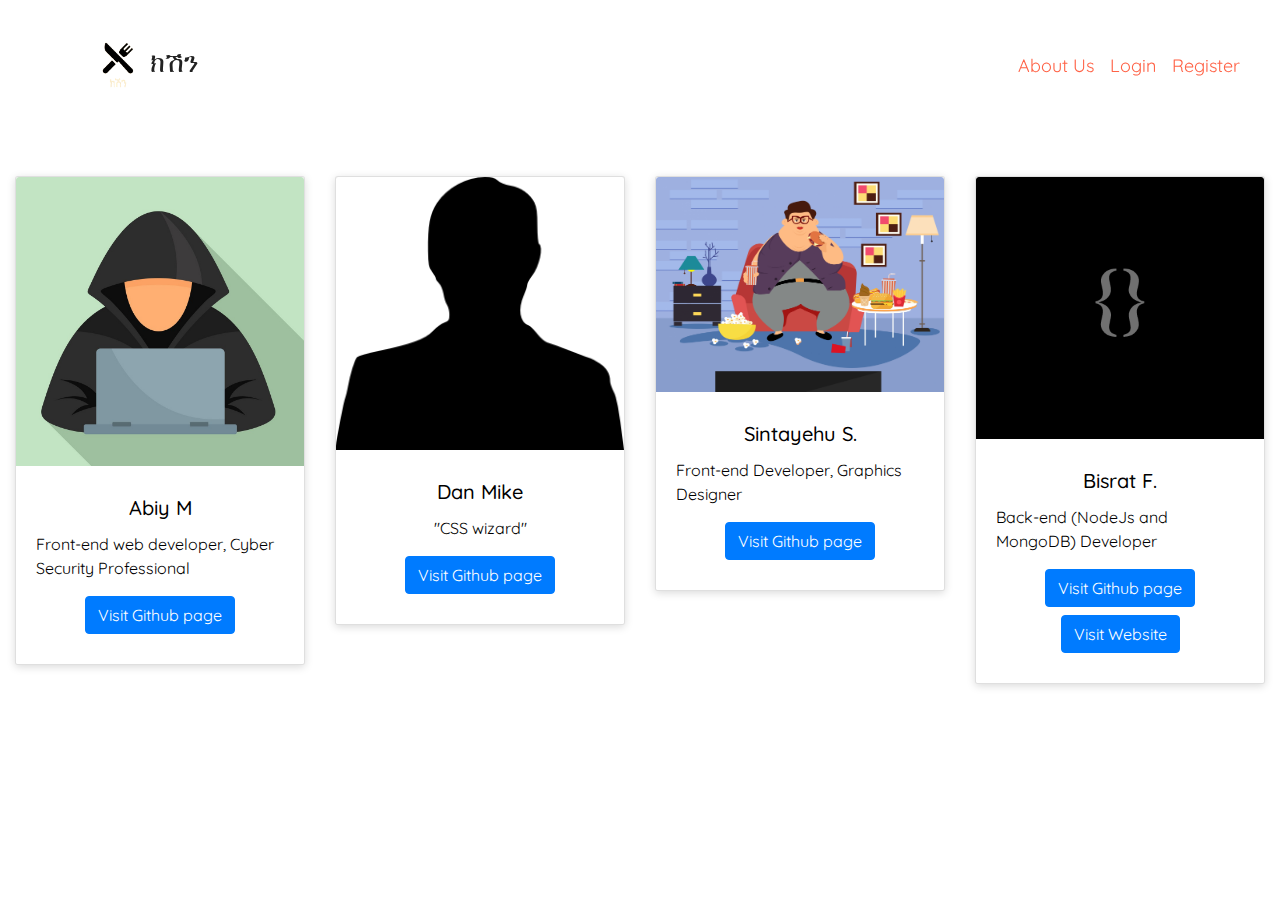
<file: meetTheTeam.html>
<!DOCTYPE html>
<html>

<head>
    <meta charset="utf-8">
    <meta name="viewport" content="width=device-width, initial-scale=1.0">
    <title>Keshen | Meet The Team</title>
    <link rel="shortcut icon" href="assets/img/icon.ico" type="image/x-icon">
    <link rel="stylesheet" href="https://cdn.jsdelivr.net/npm/bootstrap@4.6.0/dist/css/bootstrap.min.css"
        integrity="sha384-B0vP5xmATw1+K9KRQjQERJvTumQW0nPEzvF6L/Z6nronJ3oUOFUFpCjEUQouq2+l" crossorigin="anonymous">

    <link rel="stylesheet" href="assets/css/bootstrap.min.css">
    <link rel="stylesheet" href="./assets/css/recipe.css">
    <link rel="stylesheet" href="assets/css/style.css">

</head>

<body>
    <center>
        <nav class="navbar fixed-top sticky-top navbar-expand-lg bg-transparent w-100 d-flex justify-content-between text-dark my-4"
            id="navTag" style="top: 0;">
            <div class="container-fluid" id="fluidContain">
                <a class="navbar-brand" href="index.html" id="keshenLink"><img src="assets/img/logo.png" class="my-logo"
                        alt="#" />ክሽን</a>
                <button class="navbar-toggler" type="button" data-toggle="collapse" data-target="#nav-links"
                    aria-controls="navbarSupportedContent" aria-expanded="false" aria-label="Toggle navigation">
                    <span class="navbar-toggler-icon d-flex justify-content-center"><i class="fa fa-bars"
                            aria-hidden="true"></i></span>
                </button>
                <div class="collapse navbar-collapse text-capitalize ml-5" id="nav-links">
                    <ul class="navbar-nav w-100 d-flex justify-content-end mr-3">

                        <li class="nav-item">
                            <a class="nav-link color-tomato " href="aboutUs.html" id="links">About Us</a>
                        </li>
                        <li class="nav-item">
                            <a class="nav-link color-tomato " href="login.html" id="links">Login</a>
                        </li>
                        <li class="nav-item">
                            <a class="nav-link color-tomato " href="register.html" id="links">Register</a>
                        </li>

                    </ul>
                </div>
            </div>
        </nav>
    </center>






    <div class=" container-fluid d-flex justify-content-center margin-top-10 meet-div">

        <div class="row mt-5">

            <div class="col-md-3 col-12">
                <div class="card meet-cards">
                    <img src="assets/img/Abiy's Silhouette.jpg" class="card-img-top" alt="...">
                    <div class="card-body">
                        <h5 class="card-title">Abiy M</h5>
                        <p class="card-text">Front-end web developer, Cyber Security Professional</p>
                        <a href="https://github.com/AbiyM1" target="_blank" class="btn btn-primary"> Visit Github page
                        </a>
                    </div>
                </div>
            </div>


            <div class="col-md-3 col-12">
                <div class="card meet-cards">
                    <img src="assets/img/Dans' Silhouette.png" class="card-img-top" alt="...">
                    <div class="card-body">
                        <h5 class="card-title">Dan Mike</h5>
                        <p class="card-text">"CSS wizard"</p>
                        <a href="https://github.com/DanMike1" target="_blank" class="btn btn-primary"> Visit Github page
                        </a>
                    </div>
                </div>
            </div>


            <div class="col-md-3 col-12">
                <div class="card meet-cards" id="fat-div">
                    <img src="assets/img/Sintayehu's Silhouette.jpg" class="card-img-top" alt="...">
                    <div class="card-body">
                        <h5 class="card-title">Sintayehu S.</h5>
                        <p class="card-text">Front-end Developer, Graphics Designer</p>
                        <a href="https://github.com/sintayehu-B" target="_blank" class="btn btn-primary"> Visit Github
                            page </a>
                    </div>
                </div>
            </div>


            <div class="col-md-3 col-12">
                <div class="card meet-cards">
                    <img src="assets/img/Bisrat's Silhouette.png" class="card-img-top" alt="...">
                    <div class="card-body">
                        <h5 class="card-title">Bisrat F.</h5>
                        <p class="card-text">Back-end (NodeJs and MongoDB) Developer</p>
                        <a href="https://github.com/b-codex" target="_blank" class="btn btn-primary"> Visit Github page
                        </a>
                        <!-- <br> -->
                        <a href="https://bit.ly/37S1TJb" target="_blank" class="btn btn-primary mt-2">Visit Website</a>
                    </div>
                </div>
            </div>

        </div>








    </div>

































    <script src="https://code.jquery.com/jquery-3.5.1.slim.min.js"
        integrity="sha384-DfXdz2htPH0lsSSs5nCTpuj/zy4C+OGpamoFVy38MVBnE+IbbVYUew+OrCXaRkfj" crossorigin="anonymous">
    </script>
    <script src="https://cdn.jsdelivr.net/npm/popper.js@1.16.1/dist/umd/popper.min.js"
        integrity="sha384-9/reFTGAW83EW2RDu2S0VKaIzap3H66lZH81PoYlFhbGU+6BZp6G7niu735Sk7lN" crossorigin="anonymous">
    </script>
    <script src="https://cdn.jsdelivr.net/npm/bootstrap@4.6.0/dist/js/bootstrap.min.js"
        integrity="sha384-+YQ4JLhjyBLPDQt//I+STsc9iw4uQqACwlvpslubQzn4u2UU2UFM80nGisd026JF" crossorigin="anonymous">
    </script>

    <script src="assets/js/script.js"></script>

</body>

</html>
</file>
<file: assets/css/recipe.css>
body {
    /* background: gainsboro; */
    /* font-family: Oxygen, sans-serif; */
    /* margin: 2rem; */
    display: flex;
    flex-direction: column;
    justify-content: center;
}

/* nav bar */

/* end of nav bar */

.card {
    overflow: hidden;
    box-shadow: 0px 2px 20px var(gray);
    border-radius: 0.2rem;
    display: flex;
    margin-bottom: 20px;
    flex-direction: column;
    justify-content: space-between;
    cursor: pointer;
    transition: transform 200ms ease-in;
}

.card-body {
    display: flex;
    flex-direction: column;
    align-items: center;
    background: white;
    color: black;
    padding: 30px 20px;

}

.card-btn {
    background-color: tomato;
    color: white;
}


.card-img {
    height: 19rem;
    width: 100%;
    object-fit: cover;
}

.card-body hr {
    width: 80%;
    background-color: gray;
}

.card-description {
    padding: 0 1rem;
}

.card-btn {
    padding: 1rem;
    font-family: inherit;
    font-weight: bold;
    font-size: 1rem;
    border-radius: 0.2rem;
    transition: background 200ms ease-in, color 200ms ease-in;
}

.card:hover {
    transform: scale(1.05);

}

.card-btn:hover {
    background: whitesmoke;
}

.card-body ul {
    display: flex;
    flex-direction: row;
    align-items: center;

}

.card-body ul li {
    list-style: none;
    padding: 18px;
}

.card-body ul li i {
    color: gray;
    margin-right: 4px;
    font-size: 15px;
}

.card-body ul li span {
    color: rgb(245, 73, 73);
    font-weight: 450;
    font-size: 20px;
}

@media (min-width: 575px) and (max-width: 992px) {
    .card-body ul {
        display: flex;
        flex-direction: column;
    }

    .card {
        width: 100% !important;
    }
}
</file>
<file: assets/css/style.css>
@import url("https://fonts.googleapis.com/css2?family=Montserrat:wght@300;400&display=swap");
@import url('https://fonts.googleapis.com/css?family=Quicksand:400,500,700');

html {
  scroll-behavior: smooth;
}

body {
  overflow-x: hidden;
  box-sizing: border-box;
  margin: 0;
  padding-top: o;
}

li {
  list-style-type: none;
}

a,
button {
  outline: none !important;
}

a:hover {
  text-decoration: none;
}

.small-container {
  width: 96%;
  margin: 0 auto;
}

.overlay {
  background-color: rgba(0, 0, 0, 0.7);
  width: 100%;
  height: 100%;
}

h2 span {
  text-decoration: underline #ffe25b;
}

h2 {
  margin-bottom: 30px;
}

/* navbar */


.scrolling-active {
  color: tomato !important;
  background-color: #f8f9fa !important;
  box-shadow: 0 2px 25px rgba(5, 5, 5, 0.3);
  /* transition: background-color 0.4 ease-in-out; */


}

#navTag {
  position: fixed;
  width: 100%;
  color: white;
  z-index: 1000;
}

#keshenLink {
  font-size: 28px;
  color: #222;

}

#fluidContain {
  font-family: 'Quicksand', 'Roboto';
  font-size: large;
  padding: 3px 0px 3px 0px;

}

.log {
  color: inherit !important;
  transition: all .2s linear;
}

/* .navbar{
  position: absolute;
  width: 100%;
  top: 0;
  left: 0;
  background-color: transparent ;
  color: white ;
  z-index: 1000;
} */

.navbar a {
  color: white;
}

.navbar .navbar-toggler {
  background-color: white;
}

.log:hover {
  color: tomato !important;
  /* transition: all .2s linear; */
}

.navbar ul form {
  position: absolute;
  width: 250px;
  padding: 5px;
  background-color: white;
  right: -30px;
  display: none;
}

.menuLog {
  color: black;
}

.navbar ul form input {
  padding: 5px 10px 5px 5px;
  background-color: #ddd;
  width: 100%;
  border: 1px solid #737272;
}

.my-logo {
  height: 50px;
  padding: 0px 10px 0px 80px;

}

/* header */

header {
  position: relative;
}

header img {
  width: 100%;
  height: 100%;
  object-fit: cover;
}

header .content {
  position: absolute;
  z-index: 5;
  height: 100%;
  width: 100%;
}

header .carousel-inner,
header .carousel-item {
  height: 100%;
}

.carousel-control-prev,
.carousel-control-next {
  z-index: 7;
}

header .content>div:first-of-type {
  height: 100%;
  width: 60%;
  margin: 0 auto;
  text-align: center;
  color: white;
}

header .content>div:first-of-type h1 {
  margin-bottom: 20px;
}

header .content {
  background-color: rgba(0, 0, 0, 0.3);
  width: 100%;
  height: 100%;
}

header .content a i {
  border-radius: 100%;
  padding: 10px;
  color: black;
  background-color: tomato;
}

.carousel-control-prev,
.carousel-control-next {
  position: absolute;
  right: 0;
  text-align: center;
  top: 85%;
  height: 40px;
  width: 60px;
  line-height: 40px;
  background-color: white;
}

header .carousel-control-next i,
header .carousel-control-prev i {
  font-size: 22px;
  color: black;
}

header .carousel-control-next {
  background-color: #ffe25b;
  top: 77%;
}

header .carousel-control-prev {
  position: absolute;
  left: auto;
}

/* Search */



/* Approve and Disapprove Buttons */

#approve,
#disapprove {
  transition: all.3s linear;
}

.approveButton:hover {
  transition: all .3s linear;
  background-color: rgb(23, 221, 23);
}

.disapproveButton:hover {
  transition: all .3s linear;
  background-color: rgb(241, 95, 95);
}

/* Admin Page Cards */

.imgSrcCard {
  width: 100% !important;
  /* height: 50% !important; */
}

.hide {
  display: none !important;
}

.show {
  display: block !important;
  animation: show .5s ease;
}

@keyframes show {
  0% {
    opacity: 0;
    transform: scale(0.9);
  }

  100% {
    opacity: 1;
    transform: scale(1);
  }

}

.disabled {
  pointer-events: none !important;
}


/* custom css classes */

* {
  font-family: 'Quicksand', 'Roboto';
}

.fa,
.far,
.fas {
  /* font-family: "Font Awesome 5 Free"; */
}

.display-none {
  display: none !important;
}

.display-block {
  display: block !important;
}

.card {
  box-shadow: rgba(0, 0, 0, 0.15) 0px 2px 8px;
}

.width-100 {
  width: 100vw !important;
}

.btn-recipe {
  background-color: tomato;
  transition: all .3s linear;
}

.btn-recipe:hover {
  background-color: rgb(255, 38, 0);
}

.color-tomato {
  color: tomato !important;
}

.margin-vertical-5 {
  margin-top: 5%;
  margin-bottom: 5%;
}

.margin-vertical-10 {
  margin-top: 10%;
  margin-bottom: 10%;
}

.margin-top-5 {
  margin-top: 5%;
}

.margin-bottom-5 {
  margin-bottom: 5%;
}

.margin-top-10 {
  margin-top: 10%;
}

.margin-bottom-10 {
  margin-bottom: 10%;
}

.margin-right {
  margin-right: 1.5rem !important;
}

/* Parallax */
.parallax {
  background: url("../img/parallaxImage.jpg") no-repeat bottom;
  background-size: cover;
  background-attachment: fixed;
  height: 540px;
  clip-path: polygon(100% 0, 100% 0%, 0 100%, 0 20%);
  -webkit-clip-path: polygon(100% 0, 100% 80%, 0 100%, 0 20%);
}

/* card UI */

.card-ui {
  /* background-color: #4292dc; */
  color: saddlebrown;
  margin: 20px;
  width: 20rem;
  height: 25rem;
  border-radius: 25px;
  border-collapse: separate;
  box-shadow: 0 15px 25px rgba(0, 0, 0, 0.2);
  font-family: "Montserrat", serif, sans-serif;
  padding-left: 10px;
  padding-right: 10px;
  align-items: center;
}

.first-card-text {
  color: saddlebrown;
  margin: 20px;
  width: 20rem;
  height: 25rem;
  border-radius: 9px;
  border-collapse: separate;
  box-shadow: 0 15px 25px rgba(0, 0, 0, 0.2);
  font-family: "Montserrat", serif, sans-serif;
  padding-left: 10px;
  padding-right: 10px;
  align-items: center;
}

.card-ui:hover,
.card-ui-img:hover {
  transform: scale(1.01);
  transition: ease-in .4s;
}

.first-card-text:hover {
  transform: unset
}

.card-paragraph {
  padding-left: 40px;
  padding-right: 40px;
  margin-bottom: 5%;
  align-items: center;
  text-align: justify;
}

.card-ui-img {
  /* background-color: #4292dc; */
  color: saddlebrown;
  margin: 20px;
  width: 20rem;
  height: 25rem;
  border-radius: 18px;
  border-collapse: separate;
  /* box-shadow: 0 15px 25px rgba(0, 0, 0, 0.2); */
  font-family: "Montserrat", serif, sans-serif;
  padding-left: 10px;
  padding-right: 10px;
  align-items: center;
}

@media (max-width:768px) {
  .responsiveOnMobile {
    flex-direction: column !important;
  }

  body>div.container-fluid.margin-vertical-5.col-md-12.text-center.d-flex.justify-content-around>div>div {
    width: 100% !important;
    height: max-content;
    margin-left: 0;
  }

  body>div.container-fluid.margin-vertical-5.col-md-12.text-center.d-flex.justify-content-around>div>img {
    display: none;
  }

  .meet-div{
    
    display:flex;
    flex-direction: column;
    /* border: 5px solid blue; */
  }


}

.secContain {
  background-color: rgba(245, 245, 245, 0.5);
  border-radius: 10px 10px 10px 10px;

  padding: 30px;
  box-shadow: 0px 2px 20px gray;
}

/* .secContain::before{
  content: '';
  position: absolute;
  bottom: -50px;
  left: 5%;
  width: 90px;
  height: 20px;
  background: rgba(0, 0,0, 0.3);
  border-radius: 50%;
  z-index: -1;
  filter: blur(10px);
} */
#postButton{
  background-color: rgba(238, 159, 12, 0.8);
  border: none;
}
.about-us-btn{
  color: white;
  background-color: tomato;
  border: none;
}
.about-us-btn:hover{
  color: black;
  background-color: tomato;
  border: none;
  transform: scale(1.08);
}



.footer-text {
  color: orange;

}

.middleDiv {
  list-style: unset;
}

.error-text {
  font-size: 72px;
  margin: 0 auto;
  top: 50%;
}

.error-page-margin {
  margin-top: 15%;
}













/* Login/Register */

input,
select,
textarea {
  outline: none;
  appearance: unset;
  -moz-appearance: unset;
  -webkit-appearance: unset;
  -o-appearance: unset;
  -ms-appearance: unset;
}

input::-webkit-outer-spin-button,
input::-webkit-inner-spin-button {
  appearance: none;
  -moz-appearance: none;
  -webkit-appearance: none;
  -o-appearance: none;
  -ms-appearance: none;
  margin: 0;
}

input:focus,
select:focus,
textarea:focus {
  outline: none;
  box-shadow: none;
  -moz-box-shadow: none;
  -webkit-box-shadow: none;
  -o-box-shadow: none;
  -ms-box-shadow: none;
}

input[type="checkbox"] {
  appearance: checkbox;
  -moz-appearance: checkbox;
  -webkit-appearance: checkbox;
  -o-appearance: checkbox;
  -ms-appearance: checkbox;
}

input[type="radio"] {
  appearance: radio;
  -moz-appearance: radio;
  -webkit-appearance: radio;
  -o-appearance: radio;
  -ms-appearance: radio;
}

.signup {
  margin-bottom: 150px;
}

.signup-content {
  padding: 75px 0;
}

.signup-form,
.signup-image,
.signin-form,
.signin-image {
  width: 50%;
  overflow: hidden;
}

.signup-image {
  margin: 0 55px;
}

.form-title {
  margin-bottom: 33px;
}

.signup-image {
  margin-top: 45px;
}

figure {
  margin-bottom: 50px;
  text-align: center;
}

.form-submit {
  display: inline-block;
  background: #6dabe4;
  color: #fff;
  border-bottom: none;
  width: auto;
  padding: 15px 39px;
  border-radius: 5px;
  -moz-border-radius: 5px;
  -webkit-border-radius: 5px;
  -o-border-radius: 5px;
  -ms-border-radius: 5px;
  margin-top: 25px;
  cursor: pointer;
}

.form-submit:hover {
  background: #4292dc;
}

#signin {
  margin-top: 16px;
}

.signup-image-link {
  font-size: 14px;
  color: #222;
  display: block;
  text-align: center;
}

.term-service {
  font-size: 13px;
  color: #222;
}

.signup-form {
  margin-left: 75px;
  margin-right: 75px;
  padding-left: 34px;
}

.register-form {
  width: 100%;
}

.form-group {
  position: relative;
  margin-bottom: 25px;
  overflow: hidden;
}

.form-group:last-child {
  margin-bottom: 0px;
}

input {
  width: 100%;
  display: block;
  border: none;
  border-bottom: 1px solid #999;
  padding: 6px 30px;
  font-family: Poppins;
  box-sizing: border-box;
}

input::-webkit-input-placeholder {
  color: #999;
}

input::-moz-placeholder {
  color: #999;
}

input:-ms-input-placeholder {
  color: #999;
}

input:-moz-placeholder {
  color: #999;
}

input:focus {
  border-bottom: 1px solid #222;
}

input:focus::-webkit-input-placeholder {
  color: #222;
}

input:focus::-moz-placeholder {
  color: #222;
}

input:focus:-ms-input-placeholder {
  color: #222;
}

input:focus:-moz-placeholder {
  color: #222;
}


/* searchResult */

.searchResult {
  display: flex;
  flex-direction: row;
  flex-wrap: wrap;
  flex-basis: 0;
  flex-grow: 1;
}

/* View Recipe */

@media (min-width: 575px) and (max-width: 768) {
  .card-img {
    height: 12rem;
    width: 100%;
    object-fit: cover;
  }
}

/* media queries */

@media (max-width: 992px) {

  /* navbar */

  .navbar ul li.search {
    position: relative;
    left: 0vh;
    color: #222;
  }

  .navbar ul {
    /* background-color: rgba(241, 94, 68, 0.884); */
    /* width: 100vw !important;
    margin-left: -70px; */
    padding: 10px 20px;
  }

  .log {
    color: black !important;
  }

  .log:hover {
    color: rgb(231, 221, 221) !important;
  }

  .navbar ul li a {
    color: black;
  }

  .navbar ul li a:hover {
    color: #ffe25b;
  }

  .navbar ul form {
    position: static;
    width: 100%;
  }

  .my-logo {
    padding: 0;
  }

  .navbar ul {
    margin-left: -40px !important;
  }

  .changeBackground {
    background-color: #f8f9fa !important;

  }
}

/* footer start*/


.footer {
  font-family: 'Play', sans-serif;
  text-align: center !important;
  box-shadow: 0 2px 25px rgba(5, 5, 5, 0.3);
  padding-top: 5px;

}

.footer .row {

  width: 100%;
  padding: 0.4% 0%;
  color: gray;
  font-size: 0.8em;
  display: block;
}

.footer .row a {
  text-decoration: none;
  color: tomato;

  transition: 0.5s;
}

.footer .row a:hover {
  color: rgb(34, 29, 29);

}

.footer .row ul {
  width: 100%;
  display: flex;
  flex-direction: row;
  flex-wrap: wrap;
  justify-content: center;
  align-items: center;
}

.footer .row ul li {
  display: inline-block;
  margin: 0px 10px;
}

.footer .row a i {
  font-size: 2em ;
  margin: 0% 1% ;
}


/* footer end */
</file>
